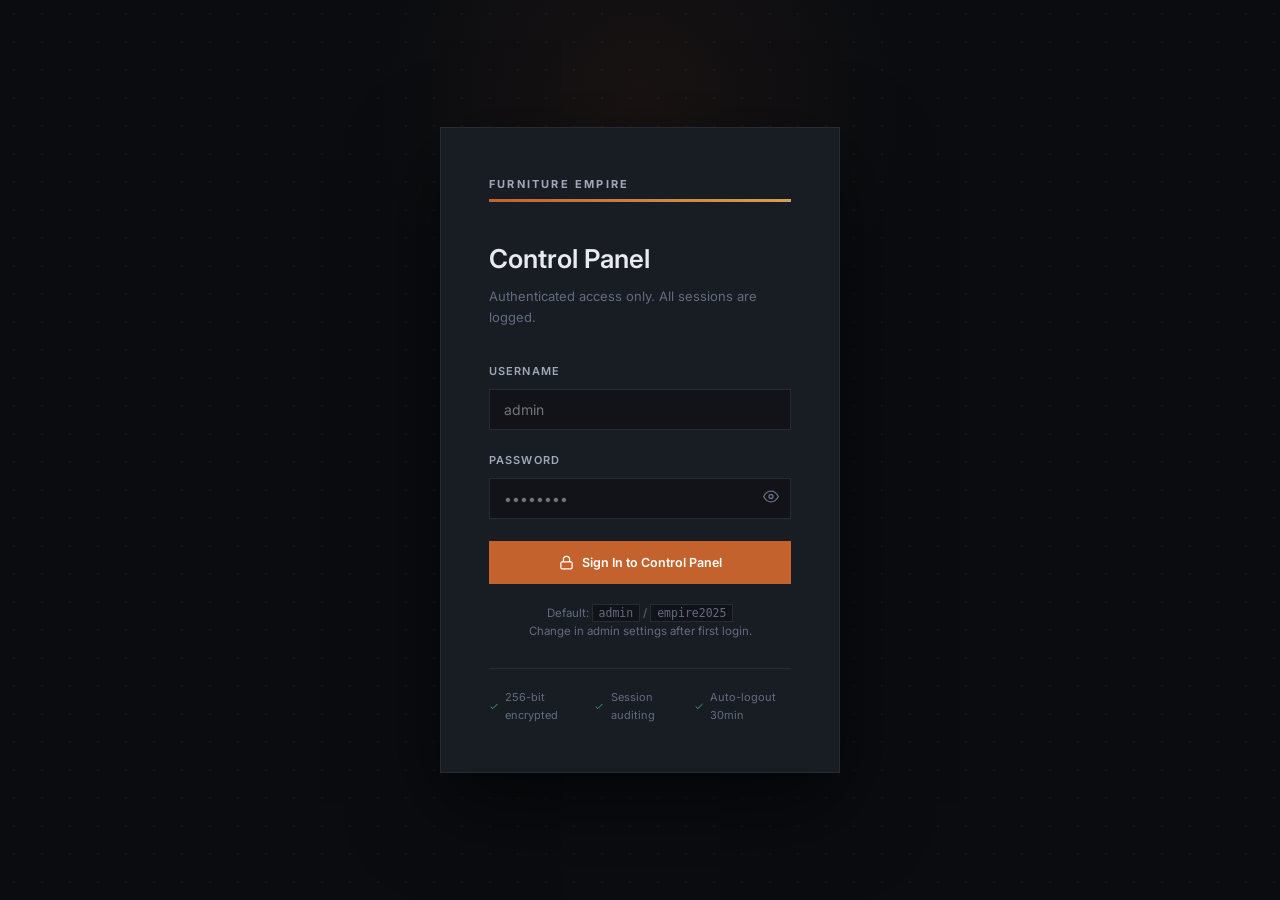
<file: furniture-empire-v3/furniture-empire-v3/admin/index.html>
<!DOCTYPE html>
<html lang="en">
<head>
  <meta charset="UTF-8" />
  <meta name="viewport" content="width=device-width, initial-scale=1.0" />
  <title>Control Panel — Furniture Empire</title>
  <link rel="stylesheet" href="css/admin.css" />
</head>
<body>

<!-- ═══════════════════════════════════════════════════════
     AUTH SCREEN
════════════════════════════════════════════════════════ -->
<div class="auth-screen" id="authScreen">
  <div class="auth-box">
    <span class="auth-logo">Furniture Empire</span>
    <div class="auth-bar"></div>
    <h1 class="auth-title">Control Panel</h1>
    <p class="auth-sub">Authenticated access only. All sessions are logged.</p>

    <div class="auth-error" id="authError">
      <svg width="16" height="16" viewBox="0 0 24 24" fill="none" stroke="currentColor" stroke-width="2"><circle cx="12" cy="12" r="10"/><line x1="12" y1="8" x2="12" y2="12"/><line x1="12" y1="16" x2="12.01" y2="16"/></svg>
      <span id="authErrorMsg">Invalid credentials. Try again.</span>
    </div>

    <form id="authForm" onsubmit="handleLogin(event)">
      <div class="form-group">
        <label class="form-label" for="authUser">Username</label>
        <input class="form-input" type="text" id="authUser" placeholder="admin" autocomplete="username" required />
      </div>
      <div class="form-group">
        <label class="form-label" for="authPass">Password</label>
        <div class="form-input-wrap">
          <input class="form-input" type="password" id="authPass" placeholder="••••••••" autocomplete="current-password" required />
          <button type="button" class="form-input-icon" id="togglePass">
            <svg width="16" height="16" viewBox="0 0 24 24" fill="none" stroke="currentColor" stroke-width="2"><path d="M1 12s4-8 11-8 11 8 11 8-4 8-11 8-11-8-11-8z"/><circle cx="12" cy="12" r="3"/></svg>
          </button>
        </div>
      </div>

      <button type="submit" class="topbar-btn topbar-btn-primary" style="width:100%;justify-content:center;padding:13px">
        <svg width="15" height="15" viewBox="0 0 24 24" fill="none" stroke="currentColor" stroke-width="2"><rect x="3" y="11" width="18" height="11" rx="2" ry="2"/><path d="M7 11V7a5 5 0 0 1 10 0v4"/></svg>
        Sign In to Control Panel
      </button>
    </form>

    <p class="auth-hint">Default: <code>admin</code> / <code>empire2025</code><br />Change in admin settings after first login.</p>

    <div class="auth-badges">
      <div class="auth-badge">
        <svg width="13" height="13" viewBox="0 0 24 24" fill="none" stroke="currentColor" stroke-width="2"><polyline points="20 6 9 17 4 12"/></svg>
        256-bit encrypted
      </div>
      <div class="auth-badge">
        <svg width="13" height="13" viewBox="0 0 24 24" fill="none" stroke="currentColor" stroke-width="2"><polyline points="20 6 9 17 4 12"/></svg>
        Session auditing
      </div>
      <div class="auth-badge">
        <svg width="13" height="13" viewBox="0 0 24 24" fill="none" stroke="currentColor" stroke-width="2"><polyline points="20 6 9 17 4 12"/></svg>
        Auto-logout 30min
      </div>
    </div>
  </div>
</div>

<!-- ═══════════════════════════════════════════════════════
     ADMIN PANEL (hidden until authenticated)
════════════════════════════════════════════════════════ -->
<div class="admin-layout" id="adminLayout" style="display:none">

  <!-- ─── SIDEBAR ────────────────────────────────────── -->
  <aside class="sidebar">
    <div class="sidebar-logo">
      <div class="sidebar-logo-icon">🏛️</div>
      <div>
        <div class="sidebar-logo-text">Furniture Empire</div>
        <div class="sidebar-logo-sub">Control Panel v3.0</div>
      </div>
    </div>

    <nav class="sidebar-nav">
      <div class="sidebar-section-title">Overview</div>
      <button class="sidebar-link active" onclick="showAdminPage('dashboard',this)">
        <svg width="16" height="16" viewBox="0 0 24 24" fill="none" stroke="currentColor" stroke-width="2"><rect x="3" y="3" width="7" height="7"/><rect x="14" y="3" width="7" height="7"/><rect x="14" y="14" width="7" height="7"/><rect x="3" y="14" width="7" height="7"/></svg>
        Dashboard
      </button>
      <button class="sidebar-link" onclick="showAdminPage('analytics',this)">
        <svg width="16" height="16" viewBox="0 0 24 24" fill="none" stroke="currentColor" stroke-width="2"><line x1="18" y1="20" x2="18" y2="10"/><line x1="12" y1="20" x2="12" y2="4"/><line x1="6" y1="20" x2="6" y2="14"/></svg>
        Analytics
      </button>

      <div class="sidebar-section-title">Store</div>
      <button class="sidebar-link" onclick="showAdminPage('products',this)" id="navProducts">
        <svg width="16" height="16" viewBox="0 0 24 24" fill="none" stroke="currentColor" stroke-width="2"><path d="M21 16V8a2 2 0 0 0-1-1.73l-7-4a2 2 0 0 0-2 0l-7 4A2 2 0 0 0 3 8v8a2 2 0 0 0 1 1.73l7 4a2 2 0 0 0 2 0l7-4A2 2 0 0 0 21 16z"/></svg>
        Products
        <span class="badge" id="productsBadge">0</span>
      </button>
      <button class="sidebar-link" onclick="showAdminPage('orders',this)">
        <svg width="16" height="16" viewBox="0 0 24 24" fill="none" stroke="currentColor" stroke-width="2"><path d="M6 2 3 6v14a2 2 0 0 0 2 2h14a2 2 0 0 0 2-2V6l-3-4z"/><line x1="3" y1="6" x2="21" y2="6"/><path d="M16 10a4 4 0 0 1-8 0"/></svg>
        Orders
        <span class="badge" id="ordersBadge">3</span>
      </button>
      <button class="sidebar-link" onclick="showAdminPage('customers',this)">
        <svg width="16" height="16" viewBox="0 0 24 24" fill="none" stroke="currentColor" stroke-width="2"><path d="M17 21v-2a4 4 0 0 0-4-4H5a4 4 0 0 0-4 4v2"/><circle cx="9" cy="7" r="4"/><path d="M23 21v-2a4 4 0 0 0-3-3.87"/><path d="M16 3.13a4 4 0 0 1 0 7.75"/></svg>
        Customers
      </button>
      <button class="sidebar-link" onclick="showAdminPage('inventory',this)">
        <svg width="16" height="16" viewBox="0 0 24 24" fill="none" stroke="currentColor" stroke-width="2"><line x1="8" y1="6" x2="21" y2="6"/><line x1="8" y1="12" x2="21" y2="12"/><line x1="8" y1="18" x2="21" y2="18"/><line x1="3" y1="6" x2="3.01" y2="6"/><line x1="3" y1="12" x2="3.01" y2="12"/><line x1="3" y1="18" x2="3.01" y2="18"/></svg>
        Inventory
      </button>

      <div class="sidebar-section-title">Marketing</div>
      <button class="sidebar-link" onclick="showAdminPage('promotions',this)">
        <svg width="16" height="16" viewBox="0 0 24 24" fill="none" stroke="currentColor" stroke-width="2"><path d="M20.84 4.61a5.5 5.5 0 0 0-7.78 0L12 5.67l-1.06-1.06a5.5 5.5 0 0 0-7.78 7.78l1.06 1.06L12 21.23l7.78-7.78 1.06-1.06a5.5 5.5 0 0 0 0-7.78z"/></svg>
        Promotions
      </button>

      <div class="sidebar-section-title">System</div>
      <button class="sidebar-link" onclick="showAdminPage('settings',this)">
        <svg width="16" height="16" viewBox="0 0 24 24" fill="none" stroke="currentColor" stroke-width="2"><circle cx="12" cy="12" r="3"/><path d="M19.07 4.93a10 10 0 0 1 0 14.14M4.93 4.93a10 10 0 0 0 0 14.14"/></svg>
        Settings
      </button>
      <button class="sidebar-link" onclick="showAdminPage('audit',this)">
        <svg width="16" height="16" viewBox="0 0 24 24" fill="none" stroke="currentColor" stroke-width="2"><path d="M14 2H6a2 2 0 0 0-2 2v16a2 2 0 0 0 2 2h12a2 2 0 0 0 2-2V8z"/><polyline points="14 2 14 8 20 8"/><line x1="16" y1="13" x2="8" y2="13"/><line x1="16" y1="17" x2="8" y2="17"/><polyline points="10 9 9 9 8 9"/></svg>
        Audit Log
      </button>
    </nav>

    <div class="sidebar-footer">
      <div class="sidebar-user">
        <div class="sidebar-user-avatar" id="avatarInitial">A</div>
        <div>
          <div class="sidebar-user-name" id="sidebarUserName">Admin</div>
          <div class="sidebar-user-role">Super Administrator</div>
        </div>
      </div>
      <button class="btn-admin btn-admin-danger btn-admin-sm" style="width:100%;justify-content:center" onclick="handleLogout()">
        <svg width="13" height="13" viewBox="0 0 24 24" fill="none" stroke="currentColor" stroke-width="2"><path d="M9 21H5a2 2 0 0 1-2-2V5a2 2 0 0 1 2-2h4"/><polyline points="16 17 21 12 16 7"/><line x1="21" y1="12" x2="9" y2="12"/></svg>
        Sign Out
      </button>
    </div>
  </aside>

  <!-- ─── MAIN ───────────────────────────────────────── -->
  <div class="admin-content">

    <!-- Topbar -->
    <div class="topbar">
      <div class="topbar-title" id="topbarTitle">Dashboard</div>
      <div class="topbar-right">
        <span class="topbar-time" id="topbarTime"></span>
        <a href="../index.html" target="_blank" class="topbar-btn topbar-btn-secondary">
          <svg width="13" height="13" viewBox="0 0 24 24" fill="none" stroke="currentColor" stroke-width="2"><path d="M18 13v6a2 2 0 0 1-2 2H5a2 2 0 0 1-2-2V8a2 2 0 0 1 2-2h6"/><polyline points="15 3 21 3 21 9"/><line x1="10" y1="14" x2="21" y2="3"/></svg>
          View Store
        </a>
      </div>
    </div>

    <!-- Page content -->
    <div class="page-content">

      <!-- ─── DASHBOARD ─────────────────────────────── -->
      <div class="admin-page active" id="page-dashboard">
        <div class="stats-grid">
          <div class="stat-card stat-card-green">
            <div class="stat-label">
              <svg width="14" height="14" viewBox="0 0 24 24" fill="none" stroke="currentColor" stroke-width="2"><line x1="12" y1="1" x2="12" y2="23"/><path d="M17 5H9.5a3.5 3.5 0 0 0 0 7h5a3.5 3.5 0 0 1 0 7H6"/></svg>
              Total Revenue
            </div>
            <div class="stat-value">$84,320</div>
            <div class="stat-change stat-change-up">
              <svg width="12" height="12" viewBox="0 0 24 24" fill="none" stroke="currentColor" stroke-width="2"><polyline points="18 15 12 9 6 15"/></svg>
              +18.4% this month
            </div>
          </div>
          <div class="stat-card stat-card-blue">
            <div class="stat-label">
              <svg width="14" height="14" viewBox="0 0 24 24" fill="none" stroke="currentColor" stroke-width="2"><path d="M6 2 3 6v14a2 2 0 0 0 2 2h14a2 2 0 0 0 2-2V6l-3-4z"/></svg>
              Total Orders
            </div>
            <div class="stat-value" id="dashOrders">0</div>
            <div class="stat-change stat-change-up">
              <svg width="12" height="12" viewBox="0 0 24 24" fill="none" stroke="currentColor" stroke-width="2"><polyline points="18 15 12 9 6 15"/></svg>
              3 pending
            </div>
          </div>
          <div class="stat-card stat-card-gold">
            <div class="stat-label">
              <svg width="14" height="14" viewBox="0 0 24 24" fill="none" stroke="currentColor" stroke-width="2"><path d="M21 16V8a2 2 0 0 0-1-1.73l-7-4a2 2 0 0 0-2 0l-7 4A2 2 0 0 0 3 8v8a2 2 0 0 0 1 1.73l7 4a2 2 0 0 0 2 0l7-4A2 2 0 0 0 21 16z"/></svg>
              Products
            </div>
            <div class="stat-value" id="dashProducts">0</div>
            <div class="stat-change stat-change-up">
              <svg width="12" height="12" viewBox="0 0 24 24" fill="none" stroke="currentColor" stroke-width="2"><polyline points="18 15 12 9 6 15"/></svg>
              Active in catalog
            </div>
          </div>
          <div class="stat-card stat-card-accent">
            <div class="stat-label">
              <svg width="14" height="14" viewBox="0 0 24 24" fill="none" stroke="currentColor" stroke-width="2"><path d="M17 21v-2a4 4 0 0 0-4-4H5a4 4 0 0 0-4 4v2"/><circle cx="9" cy="7" r="4"/></svg>
              Customers
            </div>
            <div class="stat-value">1,248</div>
            <div class="stat-change stat-change-up">
              <svg width="12" height="12" viewBox="0 0 24 24" fill="none" stroke="currentColor" stroke-width="2"><polyline points="18 15 12 9 6 15"/></svg>
              +42 this week
            </div>
          </div>
        </div>

        <!-- Recent Products & Quick Actions -->
        <div style="display:grid;grid-template-columns:1fr 320px;gap:18px">
          <div class="table-card">
            <div class="table-card-header">
              <div class="table-card-title">Recent Products</div>
              <button class="btn-admin btn-admin-primary btn-admin-sm" onclick="showAdminPage('products',null);openProductModal()">
                <svg width="13" height="13" viewBox="0 0 24 24" fill="none" stroke="currentColor" stroke-width="2"><line x1="12" y1="5" x2="12" y2="19"/><line x1="5" y1="12" x2="19" y2="12"/></svg>
                Add Product
              </button>
            </div>
            <div class="table-wrap">
              <table id="dashProductTable">
                <thead><tr><th>Product</th><th>Category</th><th>Price</th><th>Status</th></tr></thead>
                <tbody id="dashProductBody"></tbody>
              </table>
            </div>
          </div>

          <div style="display:flex;flex-direction:column;gap:18px">
            <!-- Quick actions -->
            <div class="table-card" style="padding:20px">
              <div class="table-card-title" style="margin-bottom:14px">Quick Actions</div>
              <div style="display:flex;flex-direction:column;gap:8px">
                <button class="btn-admin btn-admin-primary" style="justify-content:flex-start" onclick="showAdminPage('products',null);openProductModal()">
                  <svg width="14" height="14" viewBox="0 0 24 24" fill="none" stroke="currentColor" stroke-width="2"><line x1="12" y1="5" x2="12" y2="19"/><line x1="5" y1="12" x2="19" y2="12"/></svg>
                  Add New Product
                </button>
                <button class="btn-admin btn-admin-outline" style="justify-content:flex-start" onclick="showAdminPage('orders',null)">
                  <svg width="14" height="14" viewBox="0 0 24 24" fill="none" stroke="currentColor" stroke-width="2"><path d="M6 2 3 6v14a2 2 0 0 0 2 2h14a2 2 0 0 0 2-2V6l-3-4z"/></svg>
                  Manage Orders
                </button>
                <button class="btn-admin btn-admin-outline" style="justify-content:flex-start" onclick="showAdminPage('promotions',null)">
                  <svg width="14" height="14" viewBox="0 0 24 24" fill="none" stroke="currentColor" stroke-width="2"><path d="M20.84 4.61a5.5 5.5 0 0 0-7.78 0L12 5.67l-1.06-1.06a5.5 5.5 0 0 0-7.78 7.78z"/></svg>
                  Create Promotion
                </button>
                <a href="../index.html" target="_blank" class="btn-admin btn-admin-outline" style="justify-content:flex-start">
                  <svg width="14" height="14" viewBox="0 0 24 24" fill="none" stroke="currentColor" stroke-width="2"><path d="M1 12s4-8 11-8 11 8 11 8-4 8-11 8-11-8-11-8z"/><circle cx="12" cy="12" r="3"/></svg>
                  Preview Storefront
                </a>
              </div>
            </div>
            <!-- System status -->
            <div class="table-card" style="padding:20px">
              <div class="table-card-title" style="margin-bottom:14px">System Status</div>
              <div style="display:flex;flex-direction:column;gap:10px">
                <div style="display:flex;justify-content:space-between;align-items:center">
                  <span style="font-size:12.5px;color:var(--text-2)">Storefront</span>
                  <span class="badge badge-green">Online</span>
                </div>
                <div style="display:flex;justify-content:space-between;align-items:center">
                  <span style="font-size:12.5px;color:var(--text-2)">AR Planner</span>
                  <span class="badge badge-green">Active</span>
                </div>
                <div style="display:flex;justify-content:space-between;align-items:center">
                  <span style="font-size:12.5px;color:var(--text-2)">API Backend</span>
                  <span class="badge badge-gold">Configuring</span>
                </div>
                <div style="display:flex;justify-content:space-between;align-items:center">
                  <span style="font-size:12.5px;color:var(--text-2)">Last Backup</span>
                  <span style="font-size:12px;color:var(--muted)">2 hours ago</span>
                </div>
              </div>
            </div>
          </div>
        </div>
      </div>

      <!-- ─── PRODUCTS ──────────────────────────────── -->
      <div class="admin-page" id="page-products">
        <div class="table-card">
          <div class="table-card-header">
            <div class="table-card-title">All Products (<span id="productCount">0</span>)</div>
            <div style="display:flex;gap:10px;align-items:center">
              <div class="admin-search-wrap">
                <svg width="13" height="13" viewBox="0 0 24 24" fill="none" stroke="currentColor" stroke-width="2"><circle cx="11" cy="11" r="8"/><path d="m21 21-4.35-4.35"/></svg>
                <input class="admin-search" type="text" id="productSearch" placeholder="Search products…" oninput="renderProductTable()" />
              </div>
              <select class="form-input-admin form-select-admin" id="productCatFilter" onchange="renderProductTable()" style="width:150px;padding:7px 32px 7px 12px">
                <option value="">All Categories</option>
                <option>Living Room</option><option>Dining</option><option>Bedroom</option>
                <option>Office</option><option>Lighting</option>
              </select>
              <button class="btn-admin btn-admin-primary" onclick="openProductModal()">
                <svg width="13" height="13" viewBox="0 0 24 24" fill="none" stroke="currentColor" stroke-width="2"><line x1="12" y1="5" x2="12" y2="19"/><line x1="5" y1="12" x2="19" y2="12"/></svg>
                Add Product
              </button>
            </div>
          </div>
          <div class="table-wrap">
            <table>
              <thead>
                <tr>
                  <th style="width:50px"></th>
                  <th>Product</th><th>Category</th><th>Style</th>
                  <th>Price</th><th>Badge</th><th>Rating</th><th>Actions</th>
                </tr>
              </thead>
              <tbody id="productTableBody"></tbody>
            </table>
          </div>
        </div>
      </div>

      <!-- ─── ORDERS ────────────────────────────────── -->
      <div class="admin-page" id="page-orders">
        <div class="table-card">
          <div class="table-card-header">
            <div class="table-card-title">Orders</div>
            <div class="admin-search-wrap">
              <svg width="13" height="13" viewBox="0 0 24 24" fill="none" stroke="currentColor" stroke-width="2"><circle cx="11" cy="11" r="8"/><path d="m21 21-4.35-4.35"/></svg>
              <input class="admin-search" type="text" placeholder="Search orders…" />
            </div>
          </div>
          <div class="table-wrap">
            <table>
              <thead><tr><th>Order #</th><th>Customer</th><th>Items</th><th>Total</th><th>Status</th><th>Date</th><th>Actions</th></tr></thead>
              <tbody id="orderTableBody"></tbody>
            </table>
          </div>
        </div>
      </div>

      <!-- ─── CUSTOMERS ─────────────────────────────── -->
      <div class="admin-page" id="page-customers">
        <div class="table-card">
          <div class="table-card-header">
            <div class="table-card-title">Customers (1,248)</div>
          </div>
          <div class="empty-state">
            <svg width="44" height="44" viewBox="0 0 24 24" fill="none" stroke="currentColor" stroke-width="1.5"><path d="M17 21v-2a4 4 0 0 0-4-4H5a4 4 0 0 0-4 4v2"/><circle cx="9" cy="7" r="4"/><path d="M23 21v-2a4 4 0 0 0-3-3.87"/><path d="M16 3.13a4 4 0 0 1 0 7.75"/></svg>
            <h3>Customer data available via API</h3>
            <p>Connect the backend API to manage customer accounts, orders, and loyalty points.</p>
          </div>
        </div>
      </div>

      <!-- ─── INVENTORY ─────────────────────────────── -->
      <div class="admin-page" id="page-inventory">
        <div class="table-card">
          <div class="table-card-header">
            <div class="table-card-title">Inventory Overview</div>
          </div>
          <div class="table-wrap">
            <table>
              <thead><tr><th>Product</th><th>Category</th><th>Price</th><th>Stock Level</th><th>Status</th></tr></thead>
              <tbody id="inventoryTableBody"></tbody>
            </table>
          </div>
        </div>
      </div>

      <!-- ─── ANALYTICS ─────────────────────────────── -->
      <div class="admin-page" id="page-analytics">
        <div class="stats-grid" style="grid-template-columns:repeat(3,1fr)">
          <div class="stat-card stat-card-blue">
            <div class="stat-label">Page Views (30d)</div>
            <div class="stat-value">48,320</div>
            <div class="stat-change stat-change-up"><svg width="12" height="12" viewBox="0 0 24 24" fill="none" stroke="currentColor" stroke-width="2"><polyline points="18 15 12 9 6 15"/></svg> +22% vs last period</div>
          </div>
          <div class="stat-card stat-card-green">
            <div class="stat-label">Conversion Rate</div>
            <div class="stat-value">3.8%</div>
            <div class="stat-change stat-change-up"><svg width="12" height="12" viewBox="0 0 24 24" fill="none" stroke="currentColor" stroke-width="2"><polyline points="18 15 12 9 6 15"/></svg> +0.4pp this month</div>
          </div>
          <div class="stat-card stat-card-gold">
            <div class="stat-label">Avg. Order Value</div>
            <div class="stat-value">$1,420</div>
            <div class="stat-change stat-change-up"><svg width="12" height="12" viewBox="0 0 24 24" fill="none" stroke="currentColor" stroke-width="2"><polyline points="18 15 12 9 6 15"/></svg> +8.2% this month</div>
          </div>
        </div>
        <div class="table-card" style="padding:24px">
          <div class="table-card-title" style="margin-bottom:18px">Traffic Overview — Last 7 Days</div>
          <div class="chart-bar-group">
            <div class="chart-bar" style="height:45%" title="Mon: 6,200"></div>
            <div class="chart-bar" style="height:62%" title="Tue: 8,500"></div>
            <div class="chart-bar" style="height:38%" title="Wed: 5,200"></div>
            <div class="chart-bar" style="height:78%" title="Thu: 10,700"></div>
            <div class="chart-bar" style="height:55%" title="Fri: 7,600"></div>
            <div class="chart-bar" style="height:90%" title="Sat: 12,400"></div>
            <div class="chart-bar" style="height:70%" title="Sun: 9,600"></div>
          </div>
          <div style="display:flex;justify-content:space-between;margin-top:8px">
            <span style="font-size:11px;color:var(--muted)">Mon</span>
            <span style="font-size:11px;color:var(--muted)">Tue</span>
            <span style="font-size:11px;color:var(--muted)">Wed</span>
            <span style="font-size:11px;color:var(--muted)">Thu</span>
            <span style="font-size:11px;color:var(--muted)">Fri</span>
            <span style="font-size:11px;color:var(--muted)">Sat</span>
            <span style="font-size:11px;color:var(--muted)">Sun</span>
          </div>
        </div>
      </div>

      <!-- ─── PROMOTIONS ────────────────────────────── -->
      <div class="admin-page" id="page-promotions">
        <div class="table-card">
          <div class="table-card-header">
            <div class="table-card-title">Promotions & Discount Codes</div>
            <button class="btn-admin btn-admin-primary" onclick="adminToast('Promotion builder coming soon','info')">
              <svg width="13" height="13" viewBox="0 0 24 24" fill="none" stroke="currentColor" stroke-width="2"><line x1="12" y1="5" x2="12" y2="19"/><line x1="5" y1="12" x2="19" y2="12"/></svg>
              Create Promotion
            </button>
          </div>
          <div class="table-wrap">
            <table>
              <thead><tr><th>Code</th><th>Type</th><th>Value</th><th>Used</th><th>Expires</th><th>Status</th></tr></thead>
              <tbody>
                <tr><td class="mono">EMPIRE10</td><td>Percent</td><td>10% OFF</td><td>48</td><td>Dec 31, 2025</td><td><span class="badge badge-green">Active</span></td></tr>
                <tr><td class="mono">SAVE50</td><td>Fixed</td><td>$50 OFF</td><td>12</td><td>Oct 31, 2025</td><td><span class="badge badge-green">Active</span></td></tr>
                <tr><td class="mono">AUTUMN25</td><td>Percent</td><td>25% OFF</td><td>0</td><td>Nov 30, 2025</td><td><span class="badge badge-muted">Scheduled</span></td></tr>
              </tbody>
            </table>
          </div>
        </div>
      </div>

      <!-- ─── SETTINGS ──────────────────────────────── -->
      <div class="admin-page" id="page-settings">
        <div style="max-width:560px">
          <div class="table-card" style="padding:28px;margin-bottom:18px">
            <div class="table-card-title" style="margin-bottom:20px">Admin Credentials</div>
            <div class="form-row">
              <div class="form-group-admin">
                <label class="form-label-admin">Username</label>
                <input class="form-input-admin" type="text" id="settingsUsername" placeholder="admin" />
              </div>
              <div class="form-group-admin">
                <label class="form-label-admin">Current Password</label>
                <input class="form-input-admin" type="password" id="settingsCurrent" placeholder="••••••••" />
              </div>
            </div>
            <div class="form-row">
              <div class="form-group-admin">
                <label class="form-label-admin">New Password</label>
                <input class="form-input-admin" type="password" id="settingsNew" placeholder="Min. 8 characters" />
              </div>
              <div class="form-group-admin">
                <label class="form-label-admin">Confirm New Password</label>
                <input class="form-input-admin" type="password" id="settingsConfirm" placeholder="Repeat new password" />
              </div>
            </div>
            <button class="btn-admin btn-admin-primary" onclick="saveCredentials()">Save Credentials</button>
          </div>
          <div class="table-card" style="padding:28px">
            <div class="table-card-title" style="margin-bottom:20px">Store Settings</div>
            <div class="form-group-admin">
              <label class="form-label-admin">Store Name</label>
              <input class="form-input-admin" type="text" value="Furniture Empire" />
            </div>
            <div class="form-group-admin">
              <label class="form-label-admin">Contact Email</label>
              <input class="form-input-admin" type="email" value="hello@furnitureempire.com" />
            </div>
            <div class="form-group-admin">
              <label class="form-label-admin">WhatsApp Number</label>
              <input class="form-input-admin" type="text" value="+255698741450" />
            </div>
            <button class="btn-admin btn-admin-primary" onclick="adminToast('Settings saved','success')">Save Settings</button>
          </div>
        </div>
      </div>

      <!-- ─── AUDIT LOG ─────────────────────────────── -->
      <div class="admin-page" id="page-audit">
        <div class="table-card">
          <div class="table-card-header">
            <div class="table-card-title">Audit Log</div>
          </div>
          <div class="table-wrap">
            <table>
              <thead><tr><th>Timestamp</th><th>Action</th><th>User</th><th>Details</th><th>Severity</th></tr></thead>
              <tbody id="auditTableBody"></tbody>
            </table>
          </div>
        </div>
      </div>

    </div><!-- /page-content -->
  </div><!-- /admin-content -->
</div><!-- /admin-layout -->

<!-- ─── PRODUCT MODAL ──────────────────────────────────── -->
<div class="admin-modal-overlay" id="productModal">
  <div class="admin-modal" style="max-width:720px">
    <div class="admin-modal-header">
      <div class="admin-modal-title" id="productModalTitle">Add New Product</div>
      <button class="admin-modal-close" onclick="closeProductModal()">
        <svg width="18" height="18" viewBox="0 0 24 24" fill="none" stroke="currentColor" stroke-width="2"><line x1="18" y1="6" x2="6" y2="18"/><line x1="6" y1="6" x2="18" y2="18"/></svg>
      </button>
    </div>
    <div class="admin-modal-body">
      <input type="hidden" id="editProductId" />
      <div class="form-row">
        <div class="form-group-admin">
          <label class="form-label-admin">Product Name *</label>
          <input class="form-input-admin" type="text" id="pName" placeholder="e.g. Ravello Sofa" required />
        </div>
        <div class="form-group-admin">
          <label class="form-label-admin">Style</label>
          <input class="form-input-admin" type="text" id="pStyle" placeholder="e.g. Scandinavian" />
        </div>
      </div>
      <div class="form-row form-row-3">
        <div class="form-group-admin">
          <label class="form-label-admin">Category *</label>
          <select class="form-input-admin form-select-admin" id="pCat">
            <option value="">Select category</option>
            <option>Living Room</option><option>Dining</option><option>Bedroom</option>
            <option>Office</option><option>Lighting</option>
          </select>
        </div>
        <div class="form-group-admin">
          <label class="form-label-admin">Price ($) *</label>
          <input class="form-input-admin" type="number" id="pPrice" placeholder="1200" min="0" />
        </div>
        <div class="form-group-admin">
          <label class="form-label-admin">Old Price ($)</label>
          <input class="form-input-admin" type="number" id="pOldPrice" placeholder="Leave blank if no sale" min="0" />
        </div>
      </div>
      <div class="form-row">
        <div class="form-group-admin">
          <label class="form-label-admin">Badge</label>
          <select class="form-input-admin form-select-admin" id="pBadge">
            <option value="">None</option>
            <option value="new">New</option>
            <option value="hot">Hot</option>
            <option value="sale">Sale</option>
          </select>
        </div>
        <div class="form-group-admin">
          <label class="form-label-admin">Rating (0–5)</label>
          <input class="form-input-admin" type="number" id="pRating" placeholder="4.8" min="0" max="5" step="0.1" />
        </div>
      </div>
      <div class="form-group-admin">
        <label class="form-label-admin">Description</label>
        <textarea class="form-input-admin form-textarea" id="pDesc" placeholder="Product description…"></textarea>
      </div>
      <div class="form-row">
        <div class="form-group-admin">
          <label class="form-label-admin">Primary Image URL</label>
          <input class="form-input-admin" type="url" id="pImgA" placeholder="https://images.unsplash.com/…" />
        </div>
        <div class="form-group-admin">
          <label class="form-label-admin">Hover Image URL</label>
          <input class="form-input-admin" type="url" id="pImgB" placeholder="https://images.unsplash.com/…" />
        </div>
      </div>
      <div class="form-actions">
        <button class="btn-admin btn-admin-outline" onclick="closeProductModal()">Cancel</button>
        <button class="btn-admin btn-admin-primary" onclick="saveProduct()">
          <svg width="13" height="13" viewBox="0 0 24 24" fill="none" stroke="currentColor" stroke-width="2"><path d="M19 21H5a2 2 0 0 1-2-2V5a2 2 0 0 1 2-2h11l5 5v11a2 2 0 0 1-2 2z"/><polyline points="17 21 17 13 7 13 7 21"/><polyline points="7 3 7 8 15 8"/></svg>
          Save Product
        </button>
      </div>
    </div>
  </div>
</div>

<!-- ─── DELETE CONFIRM MODAL ──────────────────────────── -->
<div class="admin-modal-overlay" id="deleteModal">
  <div class="admin-modal" style="max-width:420px">
    <div class="admin-modal-header">
      <div class="admin-modal-title">Confirm Deletion</div>
      <button class="admin-modal-close" onclick="closeDeleteModal()">
        <svg width="18" height="18" viewBox="0 0 24 24" fill="none" stroke="currentColor" stroke-width="2"><line x1="18" y1="6" x2="6" y2="18"/><line x1="6" y1="6" x2="18" y2="18"/></svg>
      </button>
    </div>
    <div class="admin-modal-body">
      <p style="font-size:14px;color:var(--text-2);margin-bottom:24px">Are you sure you want to delete <strong id="deleteProductName"></strong>? This action cannot be undone.</p>
      <div class="form-actions">
        <button class="btn-admin btn-admin-outline" onclick="closeDeleteModal()">Cancel</button>
        <button class="btn-admin btn-admin-danger" onclick="confirmDelete()">Delete Product</button>
      </div>
    </div>
  </div>
</div>

<!-- ─── TOAST CONTAINER ───────────────────────────────── -->
<div class="admin-toast-container" id="adminToastContainer"></div>

<script src="js/admin.js"></script>
</body>
</html>
</file>
<file: furniture-empire-v3/furniture-empire-v3/admin/css/admin.css>
/* ============================================================
   FURNITURE EMPIRE — ADMIN PANEL STYLESHEET
   Professional dark theme inspired by Shopify / Stripe admin
   ============================================================ */

@import url('https://fonts.googleapis.com/css2?family=Inter:wght@300;400;500;600;700&family=JetBrains+Mono:wght@400;500&display=swap');

/* ──────────────────────────────────────────────────────────
   1. VARIABLES
────────────────────────────────────────────────────────── */
:root {
  --bg:       #0A0C10;
  --surface:  #111318;
  --card:     #181C23;
  --card-h:   #1E2330;
  --border:   #262B36;
  --border-2: #2E3444;
  --text:     #E8EAF0;
  --text-2:   #A0A8B8;
  --muted:    #636B80;
  --accent:   #C4622D;
  --accent-h: #E07848;
  --gold:     #D4A053;
  --green:    #3DBE7A;
  --red:      #E05252;
  --blue:     #4E8FEF;
  --yellow:   #E8B84B;
  --sidebar-w:240px;
  --topbar-h: 60px;
}

/* ──────────────────────────────────────────────────────────
   2. RESET
────────────────────────────────────────────────────────── */
*, *::before, *::after { box-sizing: border-box; margin: 0; padding: 0; }
html { -webkit-font-smoothing: antialiased; }
body {
  background: var(--bg);
  color: var(--text);
  font-family: 'Inter', sans-serif;
  font-size: 14px;
  line-height: 1.6;
}
img { display: block; max-width: 100%; }
a  { text-decoration: none; color: inherit; }
button { font-family: 'Inter', sans-serif; cursor: pointer; }
input, select, textarea { font-family: 'Inter', sans-serif; }
::-webkit-scrollbar { width: 5px; height: 5px; }
::-webkit-scrollbar-track  { background: var(--surface); }
::-webkit-scrollbar-thumb  { background: var(--border-2); border-radius: 2px; }
.mono { font-family: 'JetBrains Mono', monospace; }

/* ──────────────────────────────────────────────────────────
   3. AUTH SCREEN
────────────────────────────────────────────────────────── */
.auth-screen {
  min-height: 100vh;
  display: flex; align-items: center; justify-content: center;
  background: var(--bg);
  position: relative; overflow: hidden;
}
/* Grid dots background */
.auth-screen::before {
  content: '';
  position: absolute; inset: 0;
  background-image: radial-gradient(circle, rgba(196,98,45,.07) 1px, transparent 1px);
  background-size: 28px 28px;
  pointer-events: none;
}
/* Glow */
.auth-screen::after {
  content: '';
  position: absolute; top: -200px; left: 50%; transform: translateX(-50%);
  width: 600px; height: 600px; border-radius: 50%;
  background: radial-gradient(circle, rgba(196,98,45,.08) 0%, transparent 65%);
  pointer-events: none;
}
.auth-box {
  position: relative; z-index: 1;
  width: 400px; padding: 48px;
  background: var(--card);
  border: 1px solid var(--border);
  box-shadow: 0 32px 80px rgba(0,0,0,.6);
}
.auth-logo {
  font-family: 'Inter', sans-serif;
  font-size: 11px; font-weight: 700; letter-spacing: .2em;
  text-transform: uppercase; color: var(--text-2);
  display: block; margin-bottom: 6px;
}
.auth-title {
  font-size: 26px; font-weight: 600;
  margin-bottom: 6px; color: var(--text);
}
.auth-sub { font-size: 13px; color: var(--muted); margin-bottom: 36px; }
.auth-bar { height: 3px; width: 100%; background: linear-gradient(90deg, var(--accent), var(--gold)); margin-bottom: 36px; }

.form-label { display: block; font-size: 11px; font-weight: 600; letter-spacing: .1em; text-transform: uppercase; color: var(--text-2); margin-bottom: 8px; }
.form-input {
  width: 100%; padding: 11px 14px;
  background: var(--surface); border: 1px solid var(--border);
  color: var(--text); font-size: 14px; outline: none;
  transition: border-color .2s;
}
.form-input:focus { border-color: var(--accent); }
.form-input-wrap { position: relative; }
.form-input-icon { position: absolute; right: 12px; top: 50%; transform: translateY(-50%); color: var(--muted); cursor: pointer; background: none; border: none; }
.form-group { margin-bottom: 22px; }
.auth-error {
  background: rgba(224,82,82,.1); border: 1px solid rgba(224,82,82,.3);
  color: #E05252; padding: 10px 14px; font-size: 13px;
  margin-bottom: 20px; display: none; align-items: center; gap: 8px;
}
.auth-error.show { display: flex; }
.auth-hint { font-size: 11.5px; color: var(--muted); text-align: center; margin-top: 20px; }
.auth-hint code { background: var(--surface); padding: 1px 6px; border: 1px solid var(--border); }
/* Secure badges */
.auth-badges { display: flex; gap: 14px; margin-top: 28px; padding-top: 20px; border-top: 1px solid var(--border); }
.auth-badge { display: flex; align-items: center; gap: 6px; font-size: 11px; color: var(--muted); }
.auth-badge svg { color: var(--green); }

/* ──────────────────────────────────────────────────────────
   4. ADMIN LAYOUT
────────────────────────────────────────────────────────── */
.admin-layout { display: flex; min-height: 100vh; }
.admin-content { flex: 1; display: flex; flex-direction: column; margin-left: var(--sidebar-w); }

/* ──────────────────────────────────────────────────────────
   5. SIDEBAR
────────────────────────────────────────────────────────── */
.sidebar {
  width: var(--sidebar-w); position: fixed; top: 0; left: 0; bottom: 0; z-index: 100;
  background: var(--surface); border-right: 1px solid var(--border);
  display: flex; flex-direction: column; overflow-y: auto; overflow-x: hidden;
}
.sidebar-logo {
  padding: 22px 20px; border-bottom: 1px solid var(--border);
  display: flex; align-items: center; gap: 12px;
}
.sidebar-logo-icon {
  width: 32px; height: 32px;
  background: linear-gradient(135deg, var(--accent), var(--gold));
  display: flex; align-items: center; justify-content: center;
  font-size: 16px; flex-shrink: 0;
}
.sidebar-logo-text { font-size: 12px; font-weight: 700; letter-spacing: .08em; text-transform: uppercase; color: var(--text); }
.sidebar-logo-sub  { font-size: 10px; color: var(--muted); margin-top: 1px; }
.sidebar-nav { flex: 1; padding: 16px 0; }
.sidebar-section-title { font-size: 9.5px; font-weight: 700; letter-spacing: .18em; text-transform: uppercase; color: var(--muted); padding: 14px 20px 6px; }
.sidebar-link {
  display: flex; align-items: center; gap: 11px; padding: 9px 20px;
  font-size: 13px; font-weight: 500; color: var(--text-2);
  cursor: pointer; background: none; border: none; width: 100%;
  text-align: left; transition: color .18s, background .18s;
  border-left: 3px solid transparent;
}
.sidebar-link svg { flex-shrink: 0; opacity: .7; }
.sidebar-link:hover { color: var(--text); background: var(--card); }
.sidebar-link.active { color: var(--accent); background: rgba(196,98,45,.08); border-left-color: var(--accent); }
.sidebar-link.active svg { opacity: 1; color: var(--accent); }
.sidebar-link .badge {
  margin-left: auto; background: var(--accent); color: #fff;
  font-size: 10px; font-weight: 700; padding: 1px 6px; border-radius: 10px;
}
.sidebar-footer { padding: 16px 20px; border-top: 1px solid var(--border); }
.sidebar-user { display: flex; align-items: center; gap: 10px; margin-bottom: 12px; }
.sidebar-user-avatar {
  width: 34px; height: 34px; background: linear-gradient(135deg, var(--accent), var(--gold));
  border-radius: 50%; display: flex; align-items: center; justify-content: center;
  font-size: 13px; font-weight: 700; color: #fff; flex-shrink: 0;
}
.sidebar-user-name  { font-size: 13px; font-weight: 600; }
.sidebar-user-role  { font-size: 11px; color: var(--muted); }

/* ──────────────────────────────────────────────────────────
   6. TOP BAR
────────────────────────────────────────────────────────── */
.topbar {
  height: var(--topbar-h); background: var(--surface);
  border-bottom: 1px solid var(--border);
  display: flex; align-items: center; justify-content: space-between;
  padding: 0 28px; position: sticky; top: 0; z-index: 50;
}
.topbar-title { font-size: 15px; font-weight: 600; }
.topbar-right { display: flex; align-items: center; gap: 12px; }
.topbar-btn {
  display: inline-flex; align-items: center; gap: 8px; padding: 8px 16px;
  font-size: 12.5px; font-weight: 600; cursor: pointer; border: 1px solid transparent;
  transition: all .2s; font-family: 'Inter', sans-serif;
}
.topbar-btn-primary { background: var(--accent); color: #fff; border-color: var(--accent); }
.topbar-btn-primary:hover { background: var(--accent-h); }
.topbar-btn-secondary { background: transparent; color: var(--text-2); border-color: var(--border); }
.topbar-btn-secondary:hover { border-color: var(--text-2); color: var(--text); }
.topbar-time { font-size: 11.5px; color: var(--muted); }

/* ──────────────────────────────────────────────────────────
   7. PAGE CONTENT
────────────────────────────────────────────────────────── */
.page-content { padding: 28px; flex: 1; }
.admin-page { display: none; }
.admin-page.active { display: block; }

/* ──────────────────────────────────────────────────────────
   8. STAT CARDS
────────────────────────────────────────────────────────── */
.stats-grid { display: grid; grid-template-columns: repeat(4,1fr); gap: 18px; margin-bottom: 28px; }
.stat-card { background: var(--card); border: 1px solid var(--border); padding: 22px; position: relative; overflow: hidden; }
.stat-card::before { content:''; position:absolute; top:0; left:0; right:0; height:2px; }
.stat-card-green::before  { background: var(--green); }
.stat-card-blue::before   { background: var(--blue); }
.stat-card-gold::before   { background: var(--gold); }
.stat-card-red::before    { background: var(--red); }
.stat-card-accent::before { background: var(--accent); }
.stat-label { font-size: 10.5px; font-weight: 600; letter-spacing: .14em; text-transform: uppercase; color: var(--muted); margin-bottom: 12px; display: flex; align-items: center; gap: 8px; }
.stat-label svg { opacity: .6; }
.stat-value { font-size: 30px; font-weight: 700; color: var(--text); margin-bottom: 8px; font-family: 'JetBrains Mono', monospace; letter-spacing: -.02em; }
.stat-change { font-size: 12px; display: flex; align-items: center; gap: 5px; }
.stat-change-up   { color: var(--green); }
.stat-change-down { color: var(--red); }
.stat-sub { font-size: 11px; color: var(--muted); }

/* ──────────────────────────────────────────────────────────
   9. TABLES
────────────────────────────────────────────────────────── */
.table-card { background: var(--card); border: 1px solid var(--border); }
.table-card-header { padding: 18px 22px; border-bottom: 1px solid var(--border); display: flex; justify-content: space-between; align-items: center; gap: 14px; flex-wrap: wrap; }
.table-card-title  { font-size: 14px; font-weight: 600; }
.table-wrap { overflow-x: auto; }
table { width: 100%; border-collapse: collapse; }
th {
  font-size: 10.5px; font-weight: 700; letter-spacing: .12em;
  text-transform: uppercase; color: var(--muted);
  padding: 12px 16px; text-align: left; border-bottom: 1px solid var(--border);
  background: var(--surface); white-space: nowrap;
}
td { padding: 13px 16px; font-size: 13.5px; border-bottom: 1px solid var(--border); color: var(--text); vertical-align: middle; }
tr:last-child td { border-bottom: none; }
tbody tr:hover td { background: var(--card-h); }
.td-img { width: 44px; height: 44px; object-fit: cover; flex-shrink: 0; }
.td-name { font-weight: 500; }
.td-muted { color: var(--text-2); }
.td-sub { font-size: 11.5px; color: var(--muted); margin-top: 1px; }

/* ──────────────────────────────────────────────────────────
   10. BADGES & STATUS
────────────────────────────────────────────────────────── */
.badge { display: inline-flex; align-items: center; gap: 5px; padding: 3px 8px; font-size: 10.5px; font-weight: 600; letter-spacing: .04em; border-radius: 2px; }
.badge-green  { background: rgba(61,190,122,.12);  color: var(--green);  border: 1px solid rgba(61,190,122,.25);  }
.badge-red    { background: rgba(224,82,82,.12);   color: var(--red);    border: 1px solid rgba(224,82,82,.25);   }
.badge-blue   { background: rgba(78,143,239,.12);  color: var(--blue);   border: 1px solid rgba(78,143,239,.25);  }
.badge-gold   { background: rgba(212,160,83,.12);  color: var(--gold);   border: 1px solid rgba(212,160,83,.25);  }
.badge-muted  { background: rgba(99,107,128,.12);  color: var(--muted);  border: 1px solid rgba(99,107,128,.25);  }
.badge-accent { background: rgba(196,98,45,.12);   color: var(--accent); border: 1px solid rgba(196,98,45,.25);   }

/* ──────────────────────────────────────────────────────────
   11. FORMS
────────────────────────────────────────────────────────── */
.form-row { display: grid; grid-template-columns: 1fr 1fr; gap: 18px; margin-bottom: 18px; }
.form-row-3 { grid-template-columns: 1fr 1fr 1fr; }
.form-row-full { grid-template-columns: 1fr; }
.form-group-admin { margin-bottom: 18px; }
.form-label-admin {
  display: block; font-size: 11px; font-weight: 600;
  letter-spacing: .1em; text-transform: uppercase;
  color: var(--text-2); margin-bottom: 7px;
}
.form-input-admin {
  width: 100%; padding: 9px 13px;
  background: var(--surface); border: 1px solid var(--border);
  color: var(--text); font-size: 13.5px; outline: none;
  transition: border-color .2s;
}
.form-input-admin:focus { border-color: var(--accent); }
.form-select-admin { appearance: none; cursor: pointer; background-image: url("data:image/svg+xml,%3Csvg width='10' height='6' viewBox='0 0 10 6' fill='none' xmlns='http://www.w3.org/2000/svg'%3E%3Cpath d='M1 1l4 4 4-4' stroke='%23636B80' stroke-width='1.5' stroke-linecap='round' stroke-linejoin='round'/%3E%3C/svg%3E"); background-repeat: no-repeat; background-position: right 12px center; padding-right: 32px; }
.form-textarea { resize: vertical; min-height: 80px; }
.form-actions { display: flex; gap: 10px; padding-top: 20px; border-top: 1px solid var(--border); justify-content: flex-end; }

/* ──────────────────────────────────────────────────────────
   12. MODAL
────────────────────────────────────────────────────────── */
.admin-modal-overlay {
  position: fixed; inset: 0; z-index: 800;
  background: rgba(0,0,0,.65); backdrop-filter: blur(4px);
  display: flex; align-items: center; justify-content: center; padding: 24px;
  opacity: 0; visibility: hidden; transition: opacity .25s, visibility .25s;
}
.admin-modal-overlay.open { opacity: 1; visibility: visible; }
.admin-modal {
  background: var(--card); border: 1px solid var(--border);
  width: 100%; max-width: 680px; max-height: 90vh; overflow-y: auto;
  transform: scale(.96); transition: transform .25s cubic-bezier(.16,1,.3,1);
  position: relative;
}
.admin-modal-overlay.open .admin-modal { transform: scale(1); }
.admin-modal-header { padding: 20px 24px; border-bottom: 1px solid var(--border); display: flex; justify-content: space-between; align-items: center; }
.admin-modal-title  { font-size: 15px; font-weight: 600; }
.admin-modal-body   { padding: 24px; }
.admin-modal-close  { background: transparent; border: none; color: var(--muted); cursor: pointer; padding: 4px; display: flex; transition: color .2s; }
.admin-modal-close:hover { color: var(--text); }

/* ──────────────────────────────────────────────────────────
   13. BUTTONS
────────────────────────────────────────────────────────── */
.btn-admin {
  display: inline-flex; align-items: center; gap: 7px;
  padding: 9px 18px; font-size: 12.5px; font-weight: 600;
  cursor: pointer; border: 1px solid transparent;
  transition: all .2s; font-family: 'Inter', sans-serif;
}
.btn-admin-primary { background: var(--accent); color: #fff; border-color: var(--accent); }
.btn-admin-primary:hover { background: var(--accent-h); }
.btn-admin-outline { background: transparent; color: var(--text-2); border-color: var(--border); }
.btn-admin-outline:hover { border-color: var(--text); color: var(--text); }
.btn-admin-danger  { background: rgba(224,82,82,.12); color: var(--red); border-color: rgba(224,82,82,.3); }
.btn-admin-danger:hover { background: rgba(224,82,82,.2); }
.btn-admin-green   { background: rgba(61,190,122,.12); color: var(--green); border-color: rgba(61,190,122,.3); }
.btn-admin-sm { padding: 5px 12px; font-size: 11.5px; }

/* Action cell */
.action-btns { display: flex; gap: 6px; }

/* ──────────────────────────────────────────────────────────
   14. SEARCH BAR (admin)
────────────────────────────────────────────────────────── */
.admin-search-wrap { position: relative; }
.admin-search-wrap svg { position: absolute; left: 10px; top: 50%; transform: translateY(-50%); color: var(--muted); pointer-events: none; }
.admin-search {
  padding: 7px 12px 7px 32px; background: var(--surface);
  border: 1px solid var(--border); color: var(--text); font-size: 13px;
  outline: none; width: 220px; transition: border-color .2s; font-family: 'Inter', sans-serif;
}
.admin-search:focus { border-color: var(--accent); width: 260px; }

/* ──────────────────────────────────────────────────────────
   15. ALERTS & TOASTS
────────────────────────────────────────────────────────── */
.admin-toast-container { position: fixed; bottom: 24px; right: 24px; z-index: 1000; display: flex; flex-direction: column; gap: 10px; pointer-events: none; }
.admin-toast {
  background: var(--card); border: 1px solid var(--border);
  padding: 12px 18px; font-size: 13px; font-weight: 500;
  display: flex; align-items: center; gap: 10px;
  box-shadow: 0 16px 48px rgba(0,0,0,.5); max-width: 320px;
  pointer-events: all; cursor: pointer;
  animation: toastSlide .35s cubic-bezier(.16,1,.3,1) both;
}
.admin-toast.removing { animation: toastFade .25s ease forwards; }
@keyframes toastSlide { from{opacity:0;transform:translateX(40px)} to{opacity:1;transform:translateX(0)} }
@keyframes toastFade  { to{opacity:0;transform:translateX(40px)} }
.admin-toast-success .admin-toast-icon { color: var(--green); }
.admin-toast-error   .admin-toast-icon { color: var(--red); }
.admin-toast-info    .admin-toast-icon { color: var(--blue); }

/* ──────────────────────────────────────────────────────────
   16. CHART BARS (CSS-only sparklines)
────────────────────────────────────────────────────────── */
.chart-bar-group { display: flex; align-items: flex-end; gap: 4px; height: 60px; }
.chart-bar { flex: 1; background: var(--border-2); transition: background .2s; }
.chart-bar:hover { background: var(--accent); }

/* ──────────────────────────────────────────────────────────
   17. EMPTY STATE
────────────────────────────────────────────────────────── */
.empty-state { text-align: center; padding: 60px 24px; color: var(--muted); }
.empty-state svg { opacity: .25; margin: 0 auto 16px; }
.empty-state h3 { font-size: 16px; font-weight: 600; color: var(--text-2); margin-bottom: 6px; }
.empty-state p  { font-size: 13px; }

/* ──────────────────────────────────────────────────────────
   18. PRODUCT IMAGE PREVIEW
────────────────────────────────────────────────────────── */
.img-preview-wrap {
  display: flex; gap: 10px; margin-top: 8px; flex-wrap: wrap;
}
.img-preview {
  width: 80px; height: 80px; overflow: hidden; border: 1px solid var(--border);
  position: relative; cursor: pointer;
}
.img-preview img { width: 100%; height: 100%; object-fit: cover; }
.img-preview-add {
  width: 80px; height: 80px; border: 1px dashed var(--border);
  display: flex; flex-direction: column; align-items: center; justify-content: center;
  color: var(--muted); cursor: pointer; font-size: 11px; gap: 4px;
  transition: border-color .2s, color .2s; background: none;
}
.img-preview-add:hover { border-color: var(--accent); color: var(--accent); }

/* ──────────────────────────────────────────────────────────
   19. INVENTORY INDICATOR
────────────────────────────────────────────────────────── */
.stock-bar { width: 80px; height: 4px; background: var(--border); position: relative; }
.stock-bar-fill { height: 100%; transition: width .3s; }
.stock-high   .stock-bar-fill { background: var(--green); }
.stock-medium .stock-bar-fill { background: var(--yellow); }
.stock-low    .stock-bar-fill { background: var(--red); }
</file>
